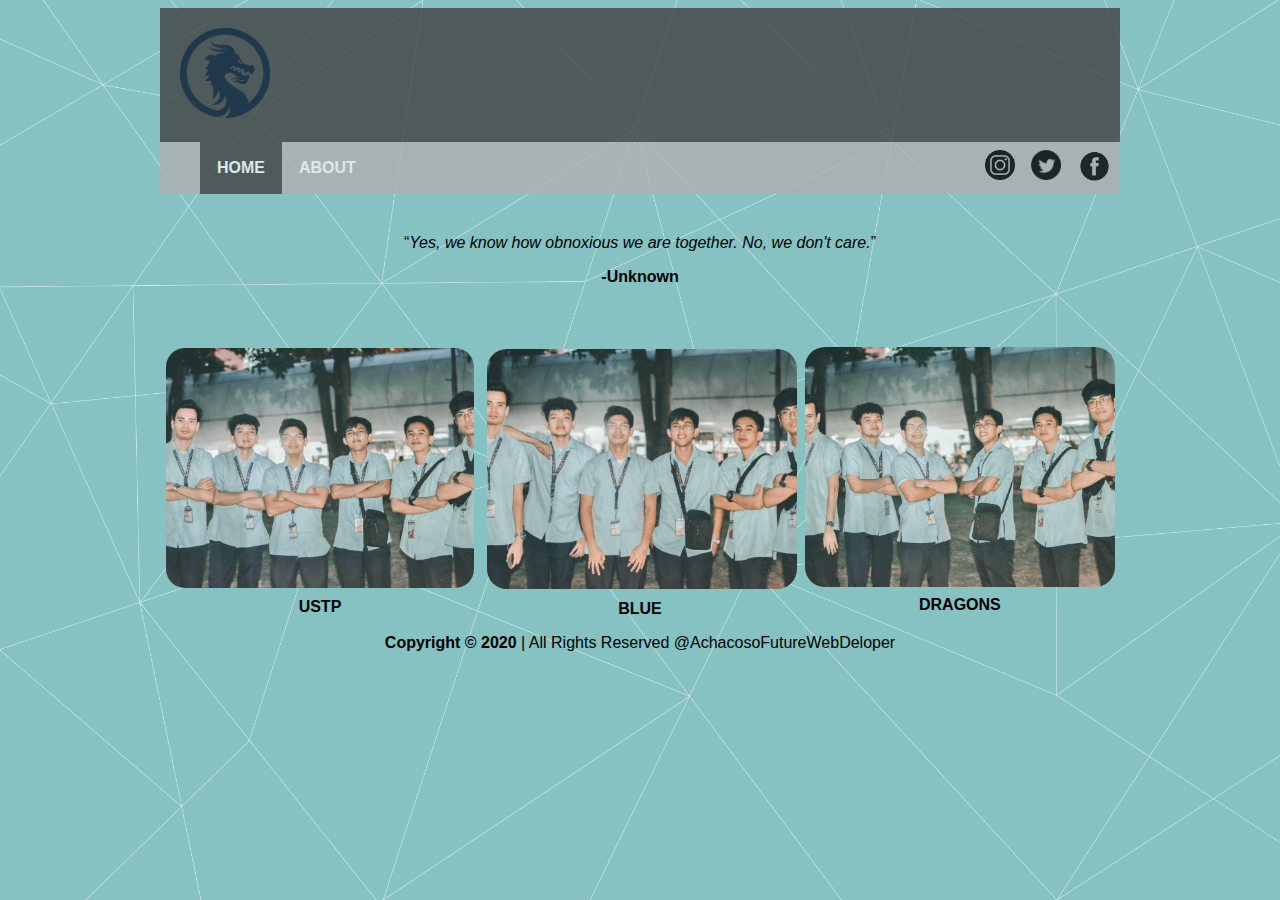
<file: index.html>
<!DOCTYPE html>
<html>
<head>
	<title>Main Page</title>
	<meta charset="utf-8">
	<meta name="viewport" content="width=device-width, initial-scale=1.0">
	<link rel="stylesheet" type="text/css" href="css/grid.css">
	<link rel="stylesheet" type="text/css" href="css/style.css">
	<link rel="shortcut icon" type="text/css" href="images/gg.png">

</head>
<body>
	<div id="main">
		<header class="row" id="main-header">
			<div class="col-12">
				<div class="col-8">
					<a href="index.html"><img src="images/gg.png" alt="logo" id="main-logo"></a>
				</div>
				<div class="col-4">
					<div class="row-4">
						</div>
					<div class="row-4">
						
					</div>
					<div class="row-4"></div>
				</div>
			</div>
		</header>
		<nav class="row" id="main-nav">
			<div class="col-12">
				<ul id="main-menu">
					<li><a href="index.html" class="active">HOME</a></li>
					<li><a href="about.html">ABOUT</a></li>
					
				</ul>
				<ul id="media-logo">
					<li><a href="https://web.facebook.com/makmak.achacoso"><img src="images/face.png" alt="logo" id="fb-logo"></a></li>
					<li><a href="https://twitter.com/mackeniizer"><img src="images/tweet.png" alt="logo" id="logo-tweet"></a></li>
					<li><a href="https://www.instagram.com/mackenizer/"><img src="images/insta.png" alt="logo" id="ins-logo"></a></li>

				</ul>
			</div>
		</nav>
		<div class="row">
			<div id="main-content" class="col-12">
				<section id="news-section">
					<div id="main-quote">
						<q><em>Yes, we know how obnoxious we are together. No, we don't care.</em></q><br>
						<p><strong>-Unknown</strong></p>
					</div>

					<div class="row">
						<article class="col-4">
							<div class="travel-home">
								<a href="index.html"><img src="images/mark2.jpg" class="travel-logs"></a>
								<h4 id="trav-font">USTP</h4>
							</div>
						</article>
						<article class="col-4">
							<div class="travel-home">
								<a href="index.html"><img src="images/mark4.jpg" class="eat-logs"></a>
								<h4 id="eat-font">BLUE</h4>
							</div>
						</article>
						<article class="col-4">
							<div class="travel-home">
								<a href="index.html"><img src="images/dragon.jpg" class="relax-logs"></a>
								<h4 id="relax-font">DRAGONS</h4>
							</div>
						</article>
					</div>
				</section>
			</div>	
		</div>
		<footer>
			<div class="footer">
			<p><b>Copyright &copy; 2020</b> | All Rights Reserved @AchacosoFutureWebDeloper</p>
			</div>
		</footer>
	</div>
</body>
</html>
</file>
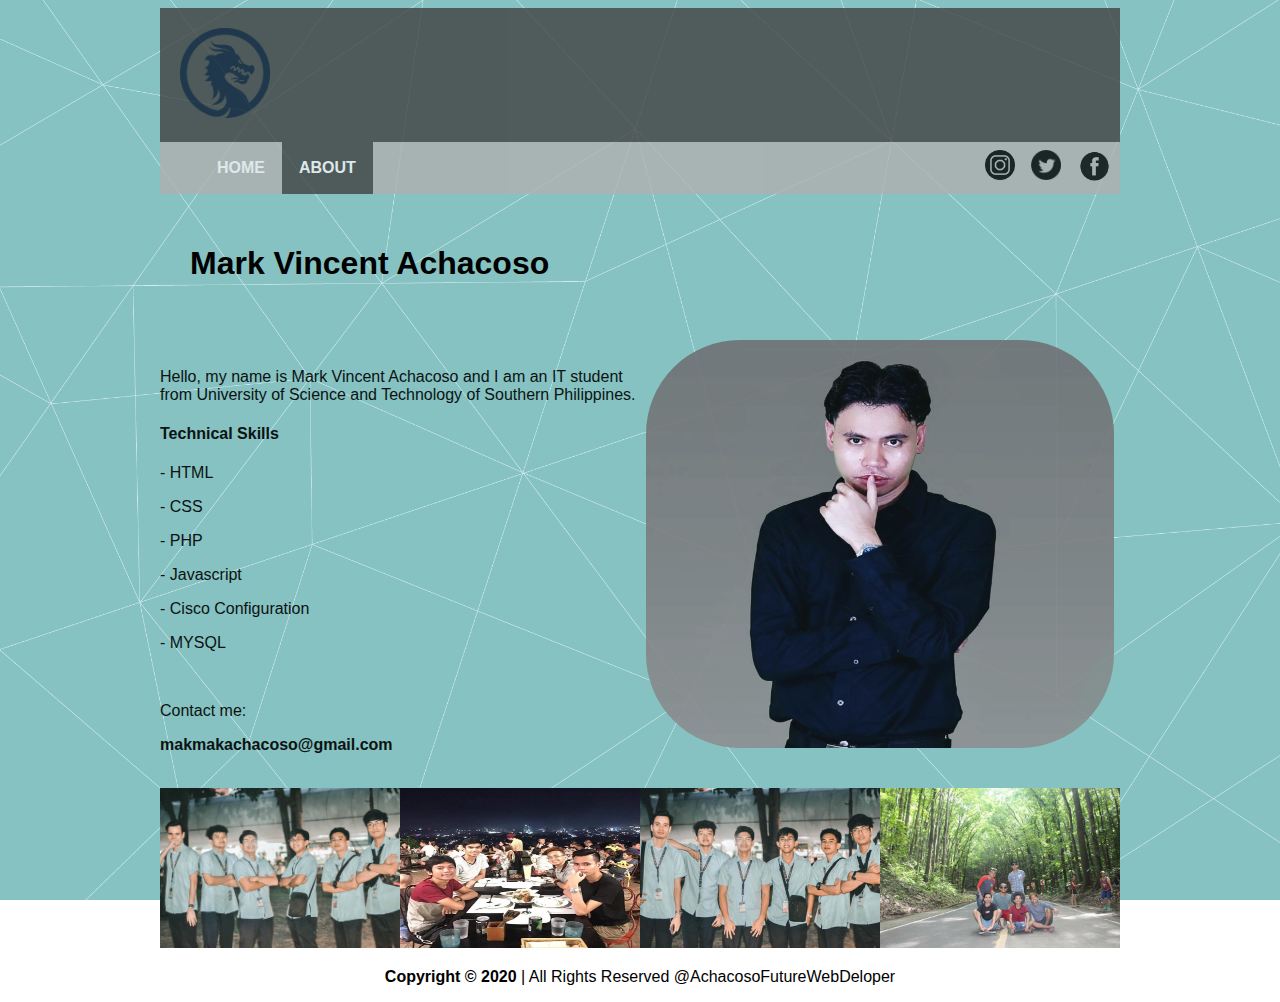
<file: about.html>
<!DOCTYPE html>
<html>
<head>
	<title>About Me</title>
	<meta charset="utf-8">
	<meta name="viewport" content="width=device-width, initial-scale=1.0">
	<link rel="stylesheet" type="text/css" href="css/grid.css">
	<link rel="stylesheet" type="text/css" href="css/style1.css">
	<link rel="shortcut icon" type="text/css" href="images/gg.png">
</head>
<body>
	<div id="main">
		<header class="row" id="main-header">
			<div class="col-12">
				<div class="col-8">
					<a href="index.html"><img src="images/gg.png" alt="logo" id="main-logo"></a>
				</div>
				<div class="col-4">
					<div class="row-4"></div>
					<div class="row-4"></div>
					<div class="row-4"></div>
				</div>
			</div>
		</header>
		<nav class="row" id="main-nav">
			<div class="col-12">
				<ul id="main-menu">
					<li><a href="index.html">HOME</a></li>
					<li><a href="about.html" class="active">ABOUT</a></li>
					
				</ul>
				<ul id="media-logo">
					<li><a href="https://web.facebook.com/makmak.achacoso"><img src="images/face.png" alt="logo" id="fb-logo"></a></li>
					<li><a href="https://twitter.com/mackeniizer"><img src="images/tweet.png" alt="logo" id="logo-tweet"></a></li>
					<li><a href="https://www.instagram.com/mackenizer/"><img src="images/insta.png" alt="logo" id="ins-logo"></a></li>
				</ul>
			</div>
		</nav>
		<div class="row">
			<div id="main-content" class="col-12">
				<section id="news-section">
					<div id="about-quote">
						<h1>Mark Vincent Achacoso</h1>
					</div>
					<div class="row">
						<article class="col-6">
							<div class="about-main">

								<div class="q1">
									<p>Hello, my name is Mark Vincent Achacoso and I am an IT student from University of Science and Technology of Southern Philippines.</p>
									
								</div>
								<h4>Technical Skills</h4>
								<p>- HTML</p>
								<p>- CSS</p>
								<p>- PHP</p>
								<p>- Javascript</p>
								<p>- Cisco Configuration</p>
								<p>- MYSQL</p><br>
								<pre>Contact me:</pre>
								<pre><b>makmakachacoso@gmail.com</b></pre>
							</div>
						</article>
						<article class="col-6">
							<div class="about-content">
								<a href=""><img src="images/mark.jpg" class="about-main"></a>
							</div>
						</article>
					</div>
				</section>
			</div>
		</div>
		<div class="row">
			<footer class="col-3">
				<div class="about-pic">
					<img src="images/dragon.jpg" class="fruits">
				</div>
			</footer>
			<footer class="col-3">
				<div class="about-pic">
					<img src="images/mark3.jpg" class="coconuts">
				</div>
			</footer>
			<footer class="col-3">
				<div class="about-pic">
					<img src="images/mark4.jpg" class="foods">
				</div>
			</footer>
			<footer class="col-3">
				<div class="about-pic">
					<img src="images/mark5.jpg" class="coffee">
				</div>
			</footer>
		</div>
		<footer>
			<div class="footer">
			<p><b>Copyright &copy; 2020</b> | All Rights Reserved @AchacosoFutureWebDeloper</p>
			</div>
		</footer>
	</div>
</body>
</html>
</file>
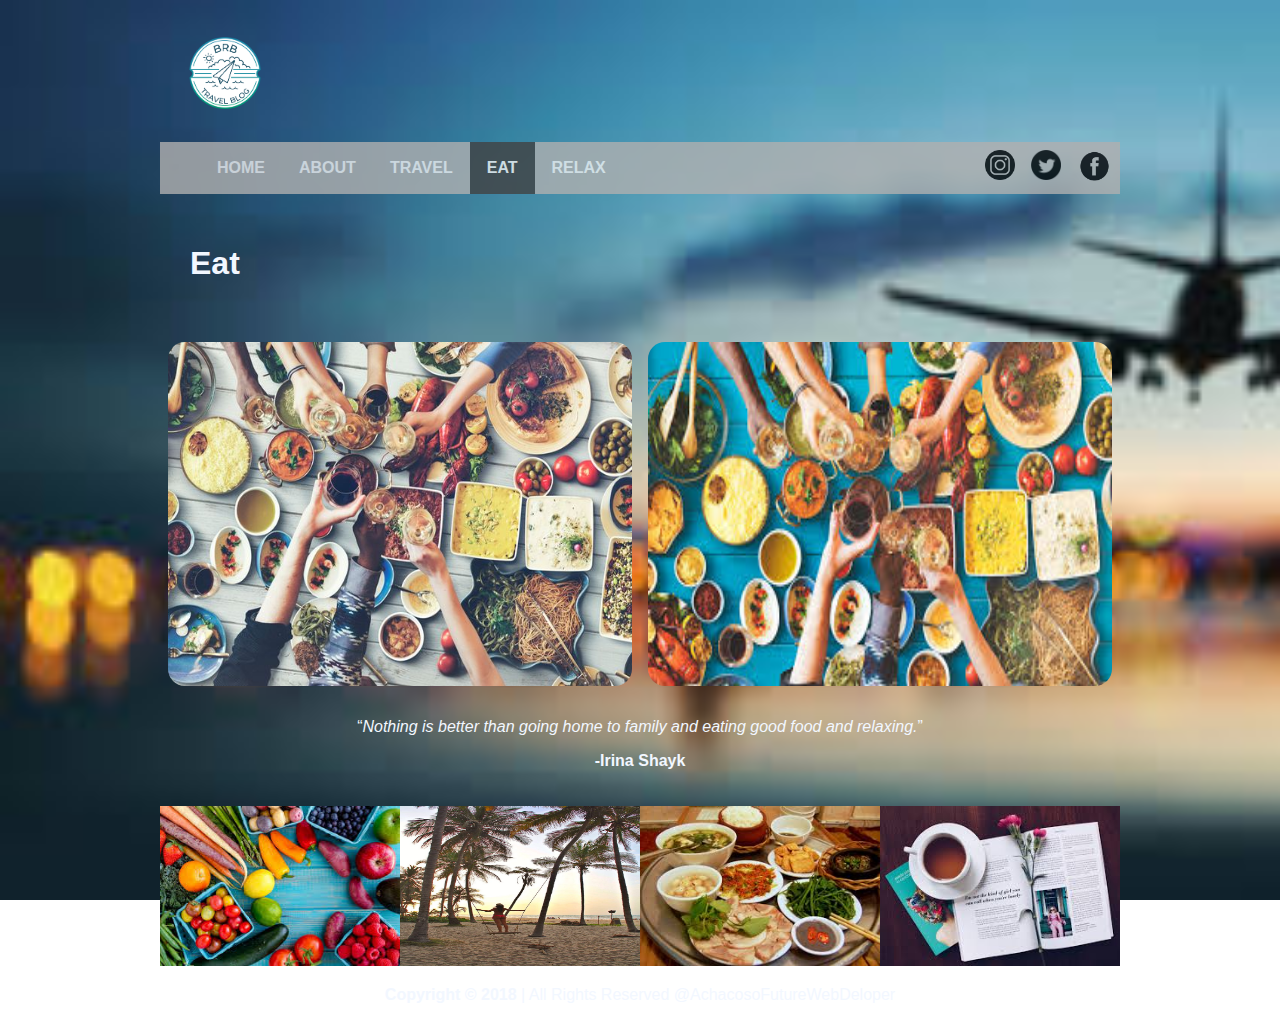
<file: eat.html>
<!DOCTYPE html>
<html>
<head>
	<title>Eat</title>
	<meta charset="utf-8">
	<meta name="viewport" content="width=device-width, initial-scale=1.0">
	<link rel="stylesheet" type="text/css" href="css/grid.css">
	<link rel="stylesheet" type="text/css" href="css/style2.css">
	<link rel="shortcut icon" type="text/css" href="images/logo-travel.png">
</head>
<body>
	<div id="main">
		<header class="row" id="main-header">
			<div class="col-12">
				<div class="col-8">
					<a href="index.html"><img src="images/logo-travel.png" alt="logo" id="main-logo"></a>
				</div>
				<div class="col-4">
					<div class="row-4"></div>
					<div class="row-4"></div>
					<div class="row-4"></div>
				</div>
			</div>
		</header>
		<nav class="row" id="main-nav">
			<div class="col-12">
				<ul id="main-menu">
					<li><a href="index.html">HOME</a></li>
					<li><a href="about.html">ABOUT</a></li>
					<li><a href="travel.html">TRAVEL</a></li>
					<li><a href="eat.html" class="active">EAT</a></li>
					<li><a href="relax.html">RELAX</a></li>
				</ul>
				<ul id="media-logo">
					<li><a href="https://web.facebook.com/makmak.achacoso"><img src="images/face.png" alt="logo" id="fb-logo"></a></li>
					<li><a href="https://twitter.com/mackeniizer"><img src="images/tweet.png" alt="logo" id="logo-tweet"></a></li>
					<li><a href="https://www.instagram.com/mackenizer/"><img src="images/insta.png" alt="logo" id="ins-logo"></a></li>
				</ul>
			</div>
		</nav>
		<div class="row">
			<div id="main-content" class="col-12">
				<section id="news-section">
					<div id="about-quote">
						<h1>Eat</h1>
					</div>
					<div class="row">
						<article class="col-6">
							<div class="travel-zxc">
								<img src="images/eat.jpg" class="eat-main">
							</div>
						</article>
						<article class="col-6">
							<img src="images/eat1.jpg" class="eat-main">
						</article>
						<div class="row">
							<article class="col-12">
								<div class="eat-text">
									<q><em>Nothing is better than going home to family and eating good food and relaxing.</em></q>
									<p><strong>-Irina Shayk</strong></p>
								</div>
							</article>
						</div>
					</div>
				</section>
			</div>
		</div>
		<div class="row">
			<footer class="col-3">
				<div class="travel-pic">
					<img src="images/fruits.jpg" class="fruits">
				</div>
			</footer>
			<footer class="col-3">
				<div class="travel-pic">
					<img src="images/coconut.jpg" class="coconuts">
				</div>
			</footer>
			<footer class="col-3">
				<div class="travel-pic">
					<img src="images/foods.jpg" class="foods">
				</div>
			</footer>
			<footer class="col-3">
				<div class="travel-pic">
					<img src="images/coffee.jpg" class="coffee">
				</div>
			</footer>
		</div>
		<footer>
			<div class="footer">
				<p><b>Copyright &copy; 2018</b> | All Rights Reserved @AchacosoFutureWebDeloper</p>
			</div>
		</footer>
	</div>
</body>
</html>
</file>
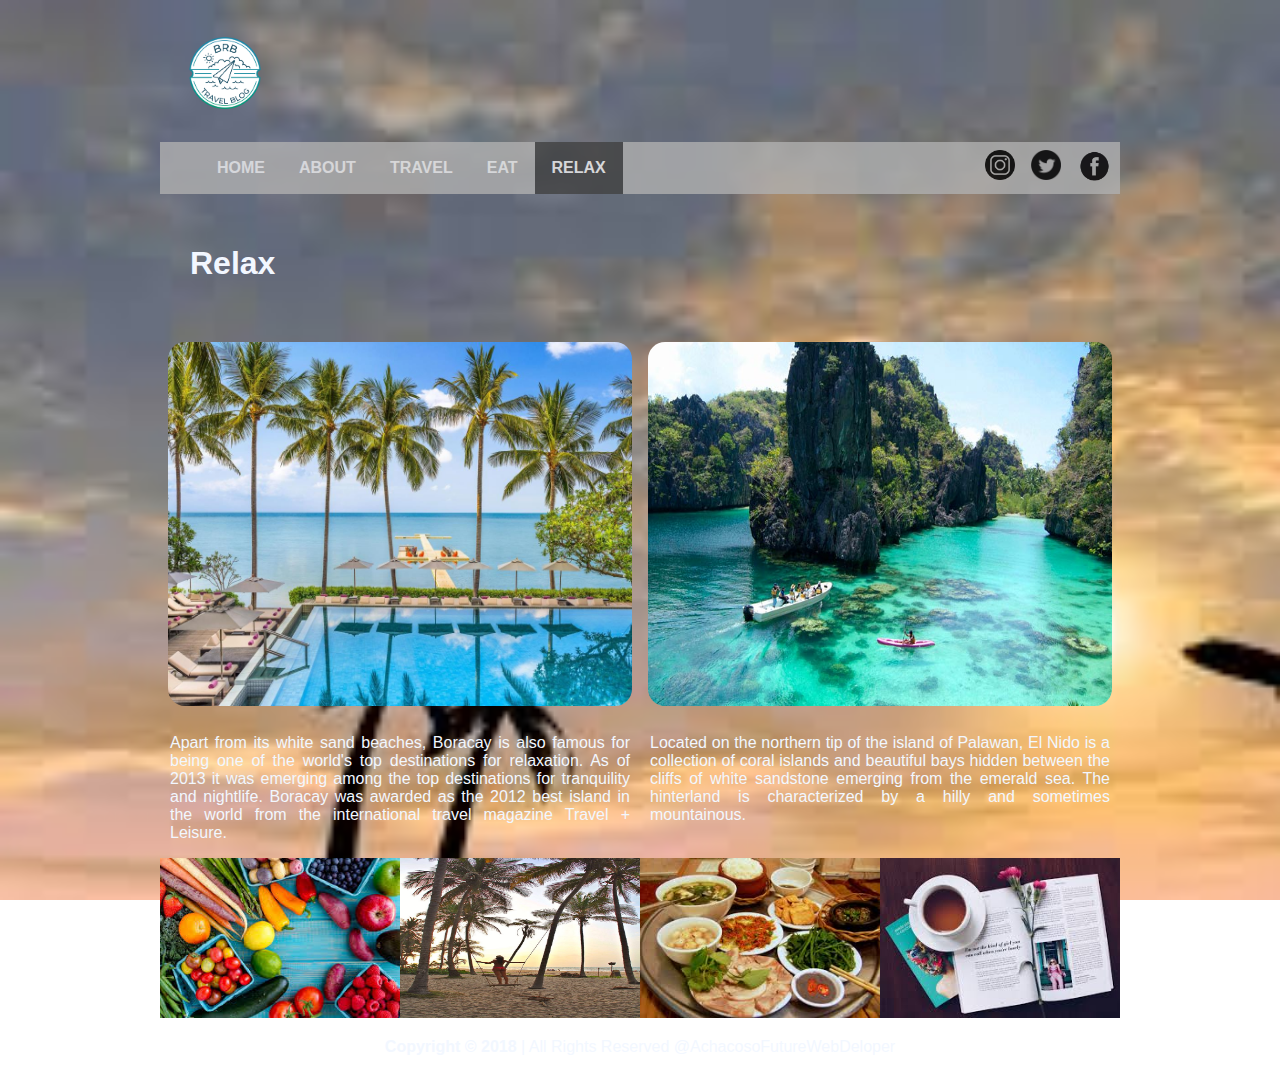
<file: relax.html>
<!DOCTYPE html>
<html>
<head>
	<title>Relax</title>
	<meta charset="utf-8">
	<meta name="viewport" content="width=device-width, initial-scale=1.0">
	<link rel="stylesheet" type="text/css" href="css/grid.css">
	<link rel="stylesheet" type="text/css" href="css/style3.css">
	<link rel="shortcut icon" type="text/css" href="images/logo-travel.png">
</head>
<body>
	<div id="main">
		<header class="row" id="main-header">
			<div class="col-12">
				<div class="col-8">
					<a href="index.html"><img src="images/logo-travel.png" alt="logo" id="main-logo"></a>
				</div>
				<div class="col-4">
					<div class="row-4"></div>
					<div class="row-4"></div>
					<div class="row-4"></div>
				</div>
			</div>
		</header>
		<nav class="row" id="main-nav">
			<div class="col-12">
				<ul id="main-menu">
					<li><a href="index.html">HOME</a></li>
					<li><a href="about.html">ABOUT</a></li>
					<li><a href="travel.html">TRAVEL</a></li>
					<li><a href="eat.html">EAT</a></li>
					<li><a href="relax.html"  class="active">RELAX</a></li>
				</ul>
				<ul id="media-logo">
					<li><a href="https://web.facebook.com/makmak.achacoso"><img src="images/face.png" alt="logo" id="fb-logo"></a></li>
					<li><a href="https://twitter.com/mackeniizer"><img src="images/tweet.png" alt="logo" id="logo-tweet"></a></li>
					<li><a href="https://www.instagram.com/mackenizer/"><img src="images/insta.png" alt="logo" id="ins-logo"></a></li>
				</ul>
			</div>
		</nav>
		<div class="row">
			<div id="main-content" class="col-12">
				<section id="news-section">
					<div id="about-quote">
						<h1>Relax</h1>
					</div>
					<div class="row">
						<article class="col-6">
							<div class="travel-zxc">
								<img src="images/relax.jpg" class="travel-logs">
								<div id="relax-font">
									<p>Apart from its white sand beaches, Boracay is also famous for being one of the world's top destinations for relaxation. As of 2013 it was emerging among the top destinations for tranquility and nightlife. Boracay was awarded as the 2012 best island in the world from the international travel magazine Travel + Leisure.</p>
								</div>
							</div>
						</article>
						<article class="col-6">
							<img src="images/palawan.jpg" class="panglao">
							<div id="relax-font">
								<p>Located on the northern tip of the island of Palawan, El Nido is a collection of coral islands and beautiful bays hidden between the cliffs of white sandstone emerging from the emerald sea. The hinterland is characterized by a hilly and sometimes mountainous.</p>
							</div>
						</div>
					</section>
				</div>
			</div>
			<div class="row">
				<footer class="col-3">
					<div class="travel-pic">
						<img src="images/fruits.jpg" class="fruits">
					</div>
				</footer>
				<footer class="col-3">
					<div class="travel-pic">
						<img src="images/coconut.jpg" class="coconuts">
					</div>
				</footer>
				<footer class="col-3">
					<div class="travel-pic">
						<img src="images/foods.jpg" class="foods">
					</div>
				</footer>
				<footer class="col-3">
					<div class="travel-pic">
						<img src="images/coffee.jpg" class="coffee">
					</div>
				</footer>
			</div>
			<footer>
				<div class="footer">
					<p><b>Copyright &copy; 2018</b> | All Rights Reserved @AchacosoFutureWebDeloper</p>
				</div>
			</footer>
		</div>
	</body>
	</html>
</file>
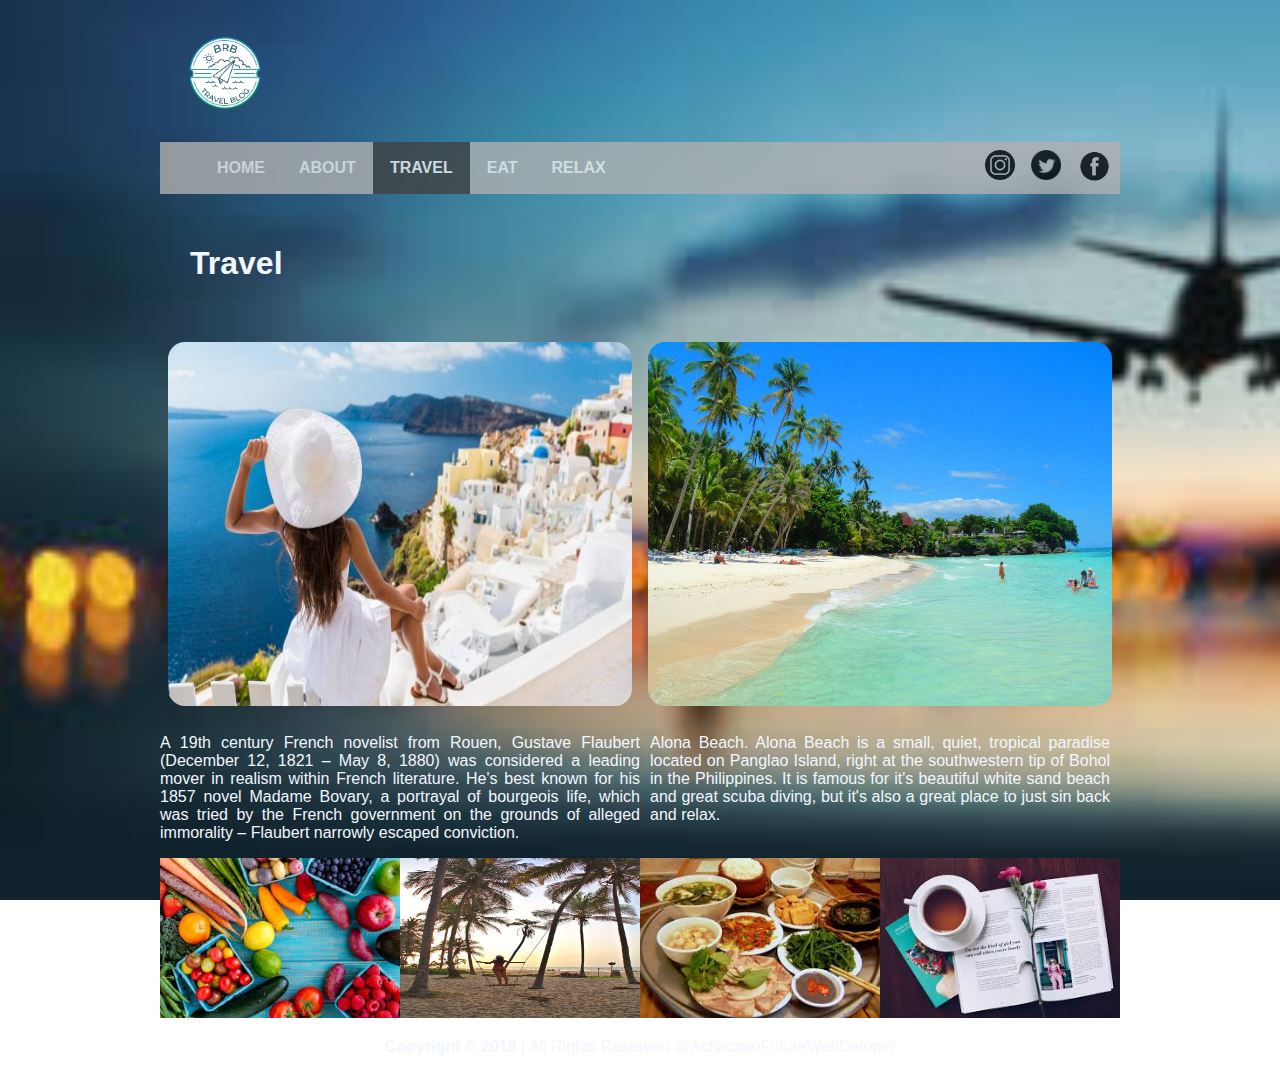
<file: travel.html>
<!DOCTYPE html>
<html>
<head>
	<title>Travel</title>
	<meta charset="utf-8">
	<meta name="viewport" content="width=device-width, initial-scale=1.0">
	<link rel="stylesheet" type="text/css" href="css/grid.css">
	<link rel="stylesheet" type="text/css" href="css/style2.css">
	<link rel="shortcut icon" type="text/css" href="images/logo-travel.png">
</head>
<body>
	<div id="main">
		<header class="row" id="main-header">
			<div class="col-12">
				<div class="col-8">
					<a href="index.html"><img src="images/logo-travel.png" alt="logo" id="main-logo"></a>
				</div>
				<div class="col-4">
					<div class="row-4"></div>
					<div class="row-4"></div>
					<div class="row-4"></div>
				</div>
			</div>
		</header>
		<nav class="row" id="main-nav">
			<div class="col-12">
				<ul id="main-menu">
					<li><a href="index.html">HOME</a></li>
					<li><a href="about.html">ABOUT</a></li>
					<li><a href="travel.html" class="active">TRAVEL</a></li>
					<li><a href="eat.html">EAT</a></li>
					<li><a href="relax.html">RELAX</a></li>
				</ul>
				<ul id="media-logo">
					<li><a href="https://web.facebook.com/makmak.achacoso"><img src="images/face.png" alt="logo" id="fb-logo"></a></li>
					<li><a href="https://twitter.com/mackeniizer"><img src="images/tweet.png" alt="logo" id="logo-tweet"></a></li>
					<li><a href="https://www.instagram.com/mackenizer/"><img src="images/insta.png" alt="logo" id="ins-logo"></a></li>
				</ul>
			</div>
		</nav>
		<div class="row">
			<div id="main-content" class="col-12">
				<section id="news-section">
					<div id="about-quote">
						<h1>Travel</h1>
					</div>
					<div class="row">
						<article class="col-6">
							<div class="travel-zxc">
								<img src="images/travel.jpg" class="travel-logs">
								<p>A 19th century French novelist from Rouen, Gustave Flaubert (December 12, 1821 – May 8, 1880) was considered a leading mover in realism within French literature. He's best known for his 1857 novel Madame Bovary, a portrayal of bourgeois life, which was tried by the French government on the grounds of alleged immorality – Flaubert narrowly escaped conviction.</p>
							</div>
						</article>
						<article class="col-6">
							<img src="images/panglao.jpg" class="panglao">
							<div class="panglao-text">
								<p>Alona Beach. Alona Beach is a small, quiet, tropical paradise located on Panglao Island, right at the southwestern tip of Bohol in the Philippines. It is famous for it's beautiful white sand beach and great scuba diving, but it's also a great place to just sin back and relax.</p>
							</div>
						</div>
					</section>
				</div>
			</div>
			<div class="row">
				<footer class="col-3">
					<div class="travel-pic">
						<img src="images/fruits.jpg" class="fruits">
					</div>
				</footer>
				<footer class="col-3">
					<div class="travel-pic">
						<img src="images/coconut.jpg" class="coconuts">
					</div>
				</footer>
				<footer class="col-3">
					<div class="travel-pic">
						<img src="images/foods.jpg" class="foods">
					</div>
				</footer>
				<footer class="col-3">
					<div class="travel-pic">
						<img src="images/coffee.jpg" class="coffee">
					</div>
				</footer>
			</div>
			<footer>
				<div class="footer">
					<p><b>Copyright &copy; 2018</b> | All Rights Reserved @AchacosoFutureWebDeloper</p>
				</div>
			</footer>
		</div>
	</body>
	</html>
</file>
<file: css/grid.css>
* {
    box-sizing: border-box;
    font-family: Arial;
}


/* For mobile */
[class*="col-"] {
	
	width: 100%;
	float: left;
    padding: 0px;
}

.row::after {
    content: "";
    clear: both;
    display: table;
}

.travel-logs {
    display: inline;
    width: 356px;
    height: 252px;
    padding: 6px;
}
.eat-logs {
    display: inline;
    width: 100%;
    height: 250px;
    padding: 5px;
    margin: 2px;
}
.relax-logs {
    display: inline;
    width: 359px;
    height: 250px;
    padding: 5px;
}


.col-1 {}
.col-2 {}
.col-3 {}
.col-4 {}
.col-5 {}
.col-6 {}
.col-7 {}
.col-8 { /*background-color:  #80bfff;*/}
.col-9 {}
.col-10 {}
 .col-11 {}
 .col-12 { /*background-color: #ccebff;*/ }

/* Desktop */
@media only screen and (min-width: 768px) {

	#main {
		width: 960px;
		margin: 0 auto;

	}
	.col-1 {width: 8.33%;}
    .col-2 {width: 16.66%;}
    .col-3 {width: 25%;}
    .col-4 {width: 33.33%;}
    .col-5 {width: 41.66%;}
    .col-6 {width: 50%;}
    .col-7 {width: 58.33%;}
    .col-8 {width: 66.66%;}
    .col-9 {width: 75%;}
    .col-10 {width: 83.33%;}
    .col-11 {width: 91.66%;}
    .col-12 {width: 100%;}


}
</file>
<file: css/style.css>
body {
	/*background: #FFFFFF;*/
	background-image: url("../images/wall.jpg");
	background-repeat: no-repeat;
	background-attachment: fixed;
	background-size: cover;
}
#main-header {
	background-color: #424242;
	opacity: 0.8;
}
#main-logo {
	display: inline;
    width: 130px;
    padding: 20px;
}
#main-nav {
	background-color: #b0b0b0;
	opacity: .8;

}
#main-menu {
	list-style: none;
	margin: 0px;
}
#main-menu > li {
	float: left;
}
#main-menu > li > a{
	display: block;
    padding: 17px;
    text-decoration: none;
    color: #f2f2f3;
    font-weight: bold;
}
#main-menu > li > a:hover {
	background-color: #424242;
}
#main-menu > li > a.active {
	background-color: #424242;
}
#fb-logo {
	display: inline;
    width: 35px;
    padding: 0px;
    margin: 0px;
}
.travel-logs {
	display: inline;
    width: 100%;
    height: 252px;
    padding: 6px;
    opacity: .9;
    border-radius: 25px;
    object-fit: cover;
}
.eat-logs {
	display: inline;
    width: 100%;
    height: 250px;
    padding: 5px;
    margin: 2px;
    opacity: .9;
    border-radius: 25px;
    object-fit: cover;
}
.relax-logs {
	display: inline;
    width: 100%;
    height: 250px;
    padding: 5px;
    opacity: .9;
    border-radius: 25px;
    object-fit: cover;
}
#trav-font {
	text-align: center;
    margin: 0px;
   
}
#eat-font {
	text-align: center;
    margin: 0px;
  
}
#relax-font {
	text-align: center;
    margin: 0px;
   
}

#main-quote {
	text-align: center;
    padding: 40px;
   	
}
#logo-menu {
	list-style: none;
	margin: 0px;

}
#logo-menu > li {
	float: left;
}
#logo-menu > li > a{
	display: block;
	padding: 8px;
	text-decoration: none;
	color: #1e1e1e;
	font-weight: bold;
}
#logo-tweet {
	display: inline;
    width: 30px;
    padding: 0px;
    margin: 0px;
}
#ins-logo {
	display: inline;
    width: 30px;
    padding: 0px;
    margin: 0px;
}

#gmel-logo {
	display: inline;
    width: 30px;
    padding: 0px;
    margin: 0px;

}
.footer {
	text-align: center;
    padding-bottom: auto;
    
}

#media-logo {
	list-style: none;
	margin: 0px;
}
#media-logo > li {
	float: right;
}
#media-logo > li > a{
	display: block;
	padding: 8px;
	text-decoration: none;
	color: #f2f2f3;
	font-weight: bold;
}

div.travel-home:hover {
	border: 1px solid #8a95a8;
}
</file>
<file: css/style1.css>
body {
	/*background: #FFFFFF;*/
	background-image: url("../images/wall.jpg");
	background-repeat: no-repeat;
	background-attachment: fixed;
	background-size: cover;
}
#main-header {
	background-color: #424242;
	opacity: 0.8;
}
#main-logo {
	display: inline;
    width: 130px;
    padding: 20px;
}
#main-nav {
	background-color: #b0b0b0;
	opacity: 0.8;

}
#main-menu {
	list-style: none;
	margin: 0px;
}
#main-menu > li {
	float: left;
}
#main-menu > li > a{
	display: block;
    padding: 17px;
    text-decoration: none;
    color: #f2f2f3;
    font-weight: bold;
}
#main-menu > li > a:hover {
	background-color: #424242;
}
#main-menu > li > a.active {
	background-color: #424242;
}
#fb-logo {
	display: inline;
    width: 35px;
    padding: 0px;
    margin: 0px;
}
.travel-logs {
	display: inline;
    width: 100%;
    height: 252px;
    padding: 6px;
}
.eat-logs {
	display: inline;
    width: 100%;
    height: 250px;
    padding: 5px;
    margin: 2px;
}
.relax-logs {
	display: inline;
    width: 100%;
    height: 250px;
    padding: 5px;
}
#trav-font {
	text-align: center;
    margin: 0px;
}
#eat-font {
	text-align: center;
    margin: 0px;
}
#relax-font {
	text-align: center;
    margin: 0px;
}

#about-quote {
    padding: 30px;
    color: #000000;
}
#logo-menu {
	list-style: none;
	margin: 0px;

}
#logo-menu > li {
	float: left;
}
#logo-menu > li > a{
	display: block;
	padding: 8px;
	text-decoration: none;
	color: #1e1e1e;
	font-weight: bold;
}
#logo-tweet {
	display: inline;
    width: 30px;
    padding: 0px;
    margin: 0px;
}
#ins-logo {
	display: inline;
    width: 30px;
    padding: 0px;
    margin: 0px;
}


.footer {
	text-align: center;
    padding-bottom: auto;
    color: #000000;
}

#media-logo {
	list-style: none;
	margin: 0px;
}
#media-logo > li {
	float: right;
}
#media-logo > li > a{
	display: block;
	padding: 8px;
	text-decoration: none;
	color: #f2f2f3;
	font-weight: bold;
}

.q1 {
	text-align: left;
	
	
	
}




.about-main {
	display: inline;
    width: 100%;
    height: 420px;
    padding: 6px;
    border-radius: 100px;
  	color: #000000;
  	opacity: 0.9;
}

.fruits {
	display: inline;
    width: 100%;
    height: 160px;
}

.coconuts {
	display: inline;
    width: 100%;
    height: 160px;
}

.foods {
	display: inline;
    width: 100%;
    height: 160px;
}

.coffee {
	display: inline;
    width: 100%;
    height: 160px;
}

div.about-pic:hover {
	border: 1px solid #8a95a8;
	border-radius: 25px;
}
</file>
<file: css/style2.css>
body {
	/*background: #FFFFFF;*/
	background-image: url("../images/travel2.jpg");
	background-repeat: no-repeat;
	background-attachment: fixed;
	background-size: cover;
}


}
#main-header {
	background-color: #424242;
	opacity: 0.8;
}
#main-logo {
	display: inline;
    width: 130px;
    padding: 20px;
}
#main-nav {
	background-color: #b0b0b0;
	opacity: 0.8;

}
#main-menu {
	list-style: none;
	margin: 0px;
}
#main-menu > li {
	float: left;
}
#main-menu > li > a{
	display: block;
    padding: 17px;
    text-decoration: none;
    color: #f2f2f3;
    font-weight: bold;
}
#main-menu > li > a:hover {
	background-color: #424242;
}
#main-menu > li > a.active {
	background-color: #424242;
}
#fb-logo {
	display: inline;
    width: 35px;
    padding: 0px;
    margin: 0px;
}
.travel-logs {
	display: inline;
    width: 100%;
    height: 380px;
    padding: 8px;
    border-radius: 25px;
    
}
.eat-main {
	display: inline;
    width: 100%;
    height: 360px;
    padding: 8px;
    border-radius: 25px;
    
}
.eat-logs {
	display: inline;
    width: 100%;
    height: 250px;
    padding: 5px;
    margin: 2px;
}
.relax-logs {
	display: inline;
    width: 100%;
    height: 250px;
    padding: 5px;
}
#trav-font {
	text-align: center;
    margin: 18px;
}
#eat-font {
	text-align: center;
    margin: 0px;
    color: #f2f7ff;
}
#relax-font {
	text-align: justify;
    margin: 10px;
    color: #f2f7ff;
}



#about-quote {
    padding: 30px;
    color: #f2f7ff;
}
#logo-menu {
	list-style: none;
	margin: 0px;

}
#logo-menu > li {
	float: left;
}
#logo-menu > li > a{
	display: block;
	padding: 8px;
	text-decoration: none;
	color: #1e1e1e;
	font-weight: bold;
}
#logo-tweet {
	display: inline;
    width: 30px;
    padding: 0px;
    margin: 0px;
}
#ins-logo {
	display: inline;
    width: 30px;
    padding: 0px;
    margin: 0px;
}


.footer {
	text-align: center;
    padding-bottom: auto;
    color: #f2f7ff;
}

#media-logo {
	list-style: none;
	margin: 0px;
}
#media-logo > li {
	float: right;
}
#media-logo > li > a{
	display: block;
	padding: 8px;
	text-decoration: none;
	color: #f2f2f3;
	font-weight: bold;
}

div.panglao-text {
	text-align: justify;
	margin: 10px;
	color: #f2f7ff;
}

.about-main {
	display: inline;
    width: 100%;
    height: 420px;
    padding: 6px;
}

.panglao {
	display: inline;
    width: 100%;
    height: 380px;
    padding: 8px;
    border-radius: 25px;
    
}

.coconuts {
	display: inline;
    width: 100%;
    height: 160px;
}

.foods {
	display: inline;
    width: 100%;
    height: 160px;
}

.coffee {
	display: inline;
    width: 100%;
    height: 160px;
}

.fruits {
	display: inline;
    width: 100%;
    height: 160px;
}

div.travel-pic:hover {
	border: 1px solid #8a95a8;
}

.travel-zxc {
	display: inline;
    width: 100%;
    height: 450px;
    color: #f2f7ff;
    text-align: justify;
}

div.eat-text {
	text-align: center;
	padding: 20px;
	color: #f2f7ff;
}
</file>
<file: css/style3.css>
body {
	/*background: #FFFFFF;*/
	background-image: url("../images/relaxing1.jpg");
	background-repeat: no-repeat;
	background-attachment: fixed;
	background-size: cover;
}


}
#main-header {
	background-color: #424242;
	opacity: 0.9;
}
#main-logo {
	display: inline;
    width: 130px;
    padding: 20px;
}
#main-nav {
	background-color: #b0b0b0;
	opacity: 0.8;

}
#main-menu {
	list-style: none;
	margin: 0px;
}
#main-menu > li {
	float: left;
}
#main-menu > li > a{
	display: block;
    padding: 17px;
    text-decoration: none;
    color: #f2f2f3;
    font-weight: bold;
}
#main-menu > li > a:hover {
	background-color: #424242;
}
#main-menu > li > a.active {
	background-color: #424242;
}
#fb-logo {
	display: inline;
    width: 35px;
    padding: 0px;
    margin: 0px;
}
.travel-logs {
	display: inline;
    width: 100%;
    height: 380px;
    padding: 8px;
    border-radius: 25px;
    
}
.eat-main {
	display: inline;
    width: 100%;
    height: 360px;
    padding: 8px;
    
}
.eat-logs {
	display: inline;
    width: 100%;
    height: 250px;
    padding: 5px;
    margin: 2px;
}
.relax-logs {
	display: inline;
    width: 100%;
    height: 250px;
    padding: 5px;
}
#trav-font {
	text-align: center;
    margin: 18px;
}
#eat-font {
	text-align: center;
    margin: 0px;
    color: #f2f7ff;
}
#relax-font {
	text-align: justify;
    margin: 10px;
    color: #f2f7ff;
}



#about-quote {
    padding: 30px;
    color: #f2f7ff;
}
#logo-menu {
	list-style: none;
	margin: 0px;

}
#logo-menu > li {
	float: left;
}
#logo-menu > li > a{
	display: block;
	padding: 8px;
	text-decoration: none;
	color: #1e1e1e;
	font-weight: bold;
}
#logo-tweet {
	display: inline;
    width: 30px;
    padding: 0px;
    margin: 0px;
}
#ins-logo {
	display: inline;
    width: 30px;
    padding: 0px;
    margin: 0px;
}


.footer {
	text-align: center;
    padding-bottom: auto;
    color: #f2f7ff;
}

#media-logo {
	list-style: none;
	margin: 0px;
}
#media-logo > li {
	float: right;
}
#media-logo > li > a{
	display: block;
	padding: 8px;
	text-decoration: none;
	color: #f2f2f3;
	font-weight: bold;
}

div.panglao-text {
	text-align: justify;
	margin: 10px;
	color: #f2f7ff;
}

.about-main {
	display: inline;
    width: 100%;
    height: 420px;
    padding: 6px;
}

.panglao {
	display: inline;
    width: 100%;
    height: 380px;
    padding: 8px;
    border-radius: 25px;
    
}

.coconuts {
	display: inline;
    width: 100%;
    height: 160px;
}

.foods {
	display: inline;
    width: 100%;
    height: 160px;
}

.coffee {
	display: inline;
    width: 100%;
    height: 160px;
}

.fruits {
	display: inline;
    width: 100%;
    height: 160px;
}

div.travel-pic:hover {
	border: 1px solid #8a95a8;
}

.travel-zxc {
	display: inline;
    width: 100%;
    height: 450px;
    color: #f2f7ff;
    text-align: justify;
}

div.eat-text {
	text-align: center;
	padding: 20px;
}
</file>
